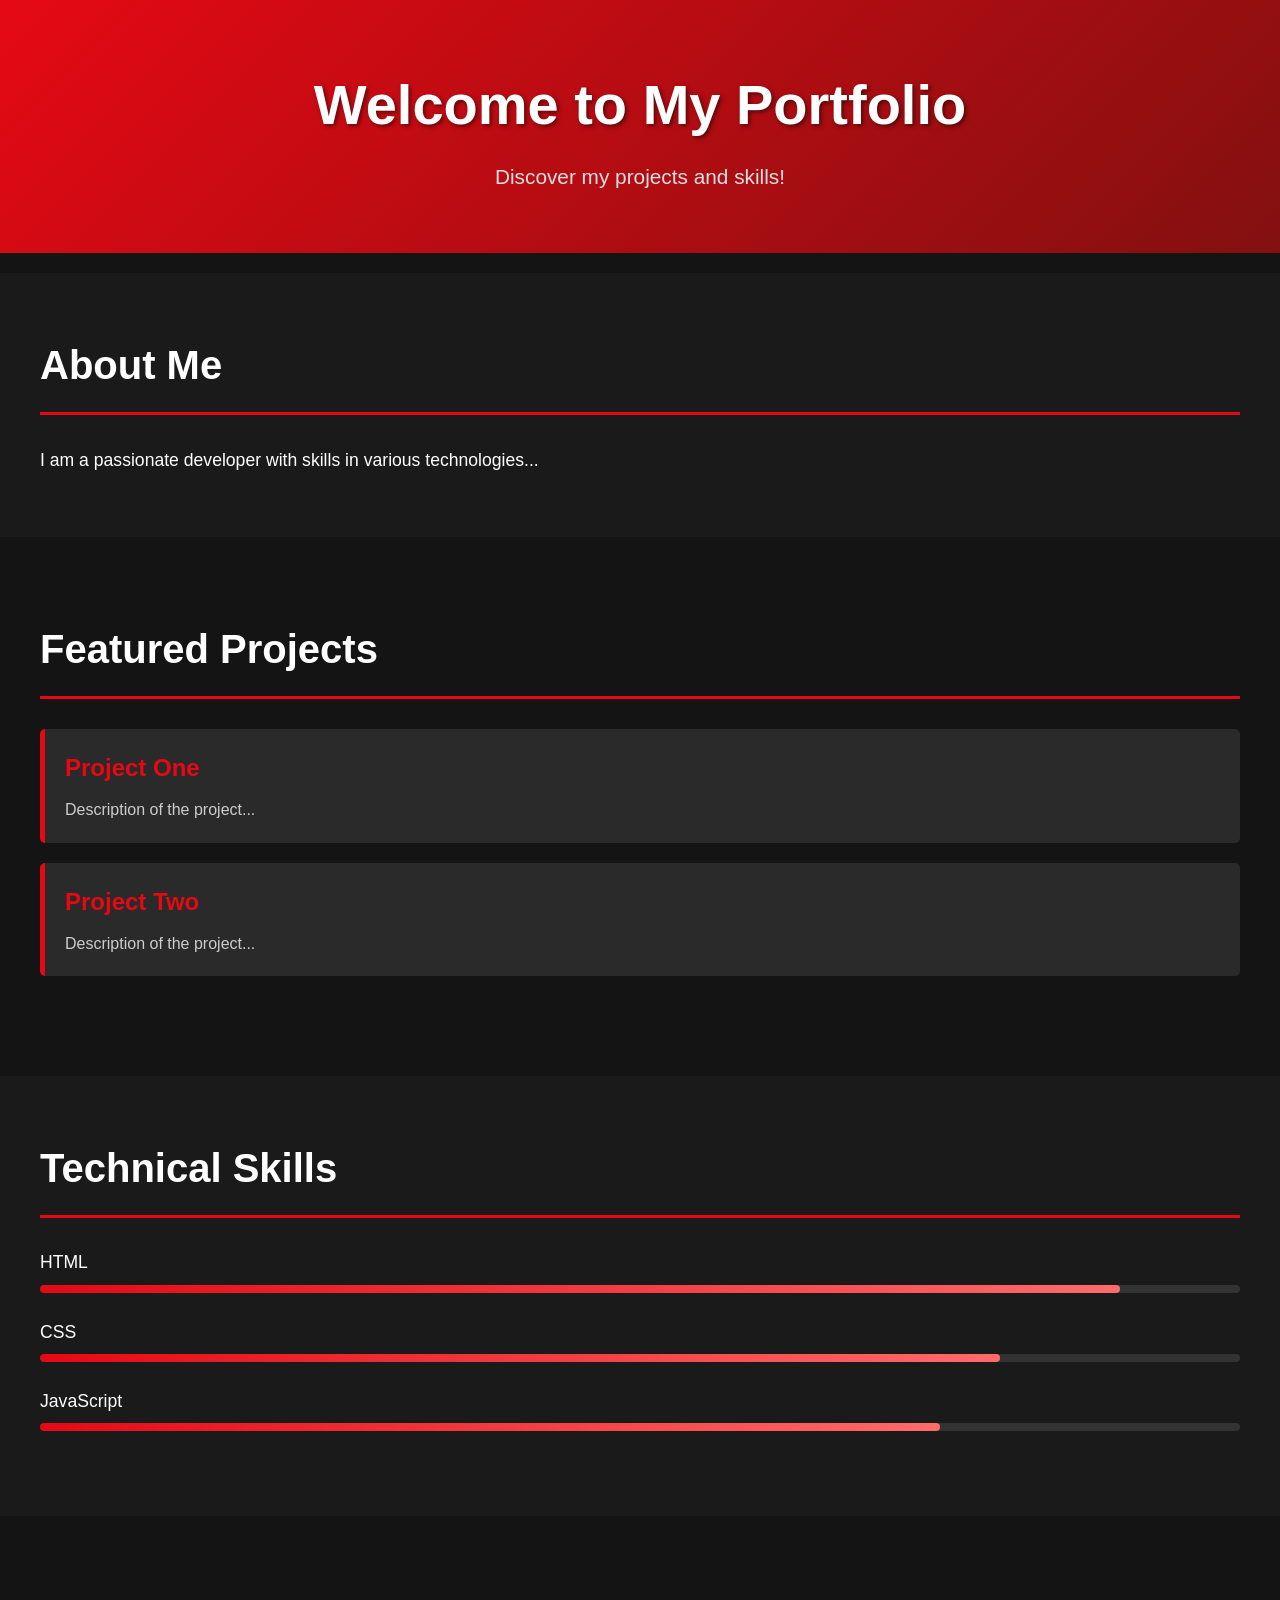
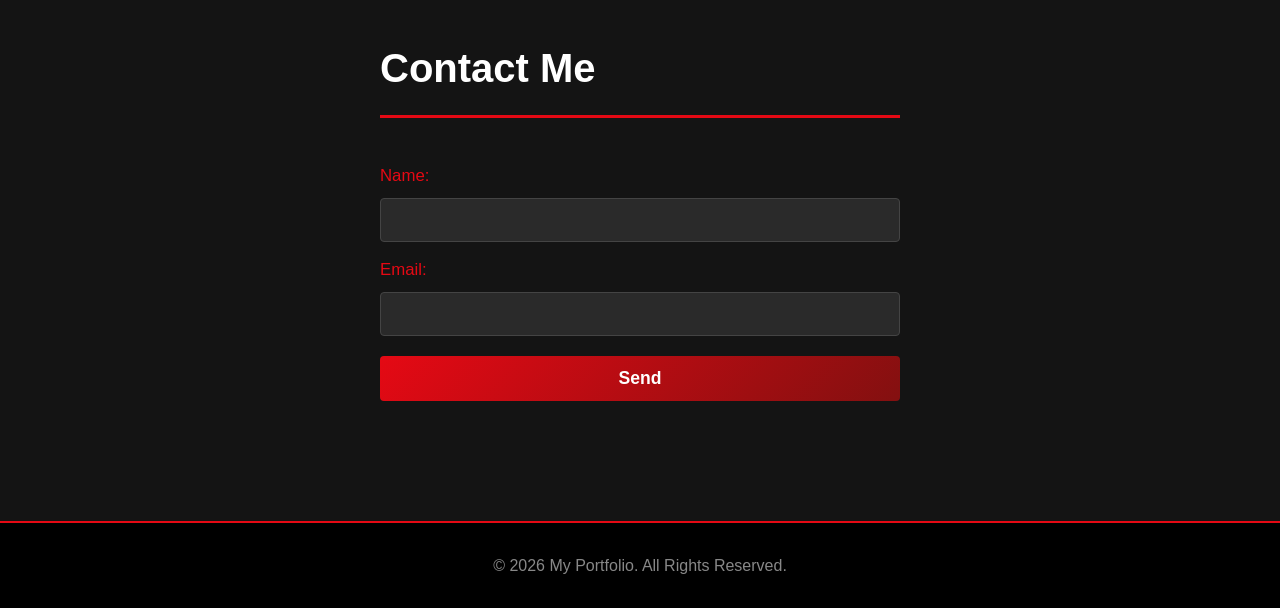
<file: index.html>
<!DOCTYPE html>
<html lang="en">
<head>
    <meta charset="UTF-8">
    <meta name="viewport" content="width=device-width, initial-scale=1.0">
    <title>My Netflix-style Portfolio</title>
    <link rel="stylesheet" href="styles.css">
</head>
<body>
    <header>
        <div class="hero">
            <h1>Welcome to My Portfolio</h1>
            <p>Discover my projects and skills!</p>
        </div>
    </header>

    <section id="about">
        <h2>About Me</h2>
        <p>I am a passionate developer with skills in various technologies...</p>
    </section>

    <section id="projects">
        <h2>Featured Projects</h2>
        <div class="project">
            <h3>Project One</h3>
            <p>Description of the project...</p>
        </div>
        <div class="project">
            <h3>Project Two</h3>
            <p>Description of the project...</p>
        </div>
        <!-- Add more projects as needed -->
    </section>

    <section id="skills">
        <h2>Technical Skills</h2>
        <div class="skill">
            <p>HTML</p>
            <div class="progress-bar"><div class="progress" style="width: 90%;"></div></div>
        </div>
        <div class="skill">
            <p>CSS</p>
            <div class="progress-bar"><div class="progress" style="width: 80%;"></div></div>
        </div>
        <div class="skill">
            <p>JavaScript</p>
            <div class="progress-bar"><div class="progress" style="width: 75%;"></div></div>
        </div>
        <!-- Add more skills as needed -->
    </section>

    <section id="contact">
        <h2>Contact Me</h2>
        <form>
            <label for="name">Name:</label>
            <input type="text" id="name" name="name" required>
            <label for="email">Email:</label>
            <input type="email" id="email" name="email" required>
            <button type="submit">Send</button>
        </form>
    </section>

    <footer>
        <p>© 2026 My Portfolio. All Rights Reserved.</p>
    </footer>
</body>
</html>
</file>
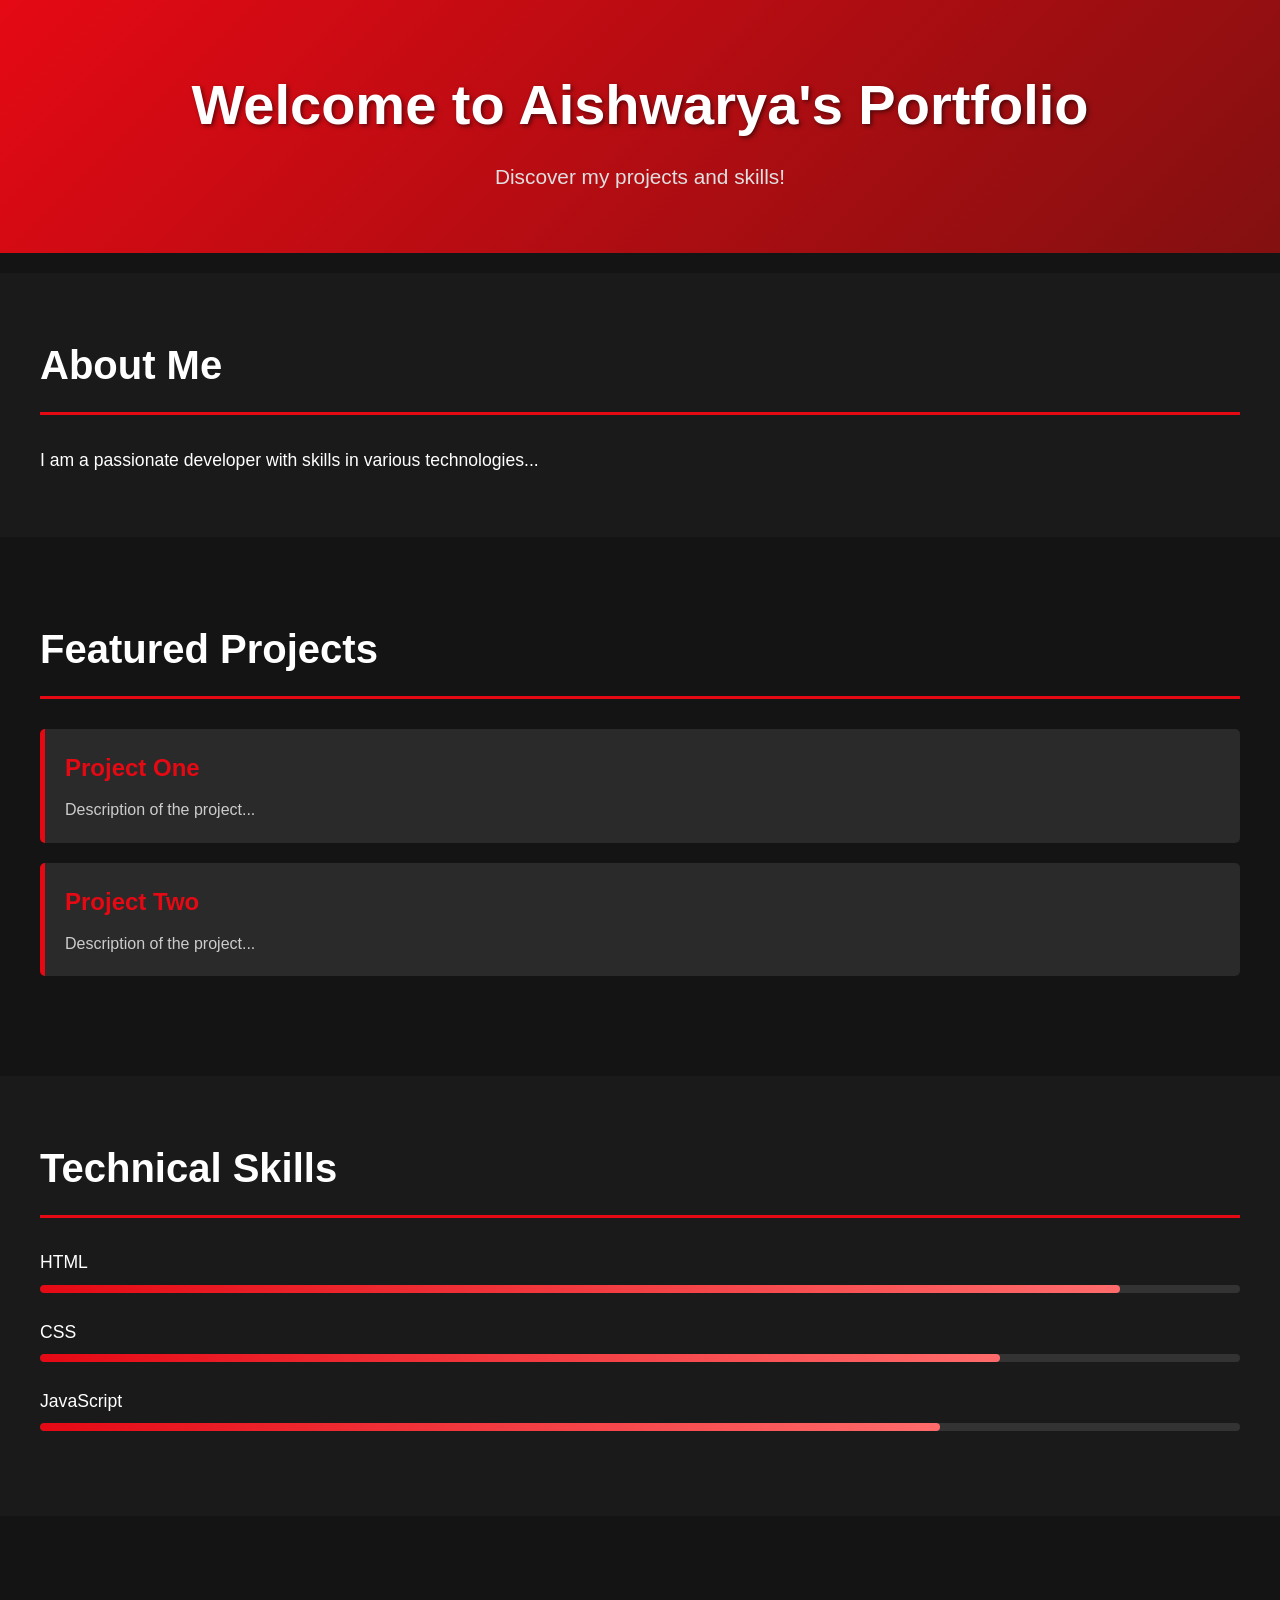
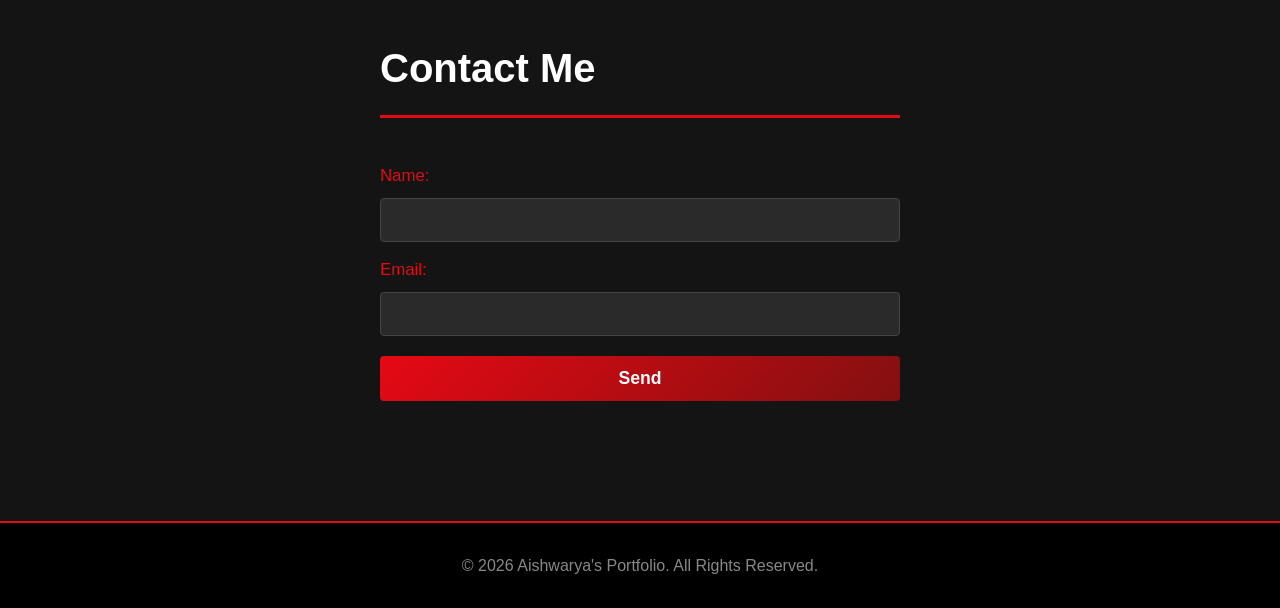
<file: Aishxhire.html>
<!DOCTYPE html>
<html lang="en">
<head>
    <meta charset="UTF-8">
    <meta name="viewport" content="width=device-width, initial-scale=1.0">
    <title>Aishwarya's Portfolio</title>
    <style>
        * {
            margin: 0;
            padding: 0;
            box-sizing: border-box;
        }

        body {
            font-family: 'Segoe UI', Tahoma, Geneva, Verdana, sans-serif;
            background-color: #141414;
            color: #fff;
            line-height: 1.6;
        }

        /* Header & Hero */
        header {
            background: linear-gradient(135deg, #e50914 0%, #831010 100%);
            padding: 60px 20px;
            text-align: center;
        }

        .hero h1 {
            font-size: 3.5rem;
            margin-bottom: 10px;
            text-shadow: 2px 2px 4px rgba(0, 0, 0, 0.5);
        }

        .hero p {
            font-size: 1.3rem;
            color: #e0e0e0;
        }

        /* Sections */
        section {
            padding: 60px 40px;
            margin: 20px 0;
        }

        section h2 {
            font-size: 2.5rem;
            margin-bottom: 30px;
            border-bottom: 3px solid #e50914;
            padding-bottom: 15px;
        }

        /* About Section */
        #about {
            background-color: #1a1a1a;
        }

        #about p {
            font-size: 1.1rem;
            line-height: 1.8;
            max-width: 800px;
        }

        /* Projects Section */
        #projects {
            background-color: #141414;
        }

        .project {
            background-color: #2a2a2a;
            padding: 20px;
            margin-bottom: 20px;
            border-left: 5px solid #e50914;
            border-radius: 5px;
            transition: transform 0.3s ease, box-shadow 0.3s ease;
        }

        .project:hover {
            transform: translateY(-10px);
            box-shadow: 0 8px 20px rgba(229, 9, 20, 0.3);
        }

        .project h3 {
            color: #e50914;
            margin-bottom: 10px;
            font-size: 1.5rem;
        }

        .project p {
            color: #ccc;
        }

        /* Skills Section */
        #skills {
            background-color: #1a1a1a;
        }

        .skill {
            margin-bottom: 25px;
        }

        .skill p {
            font-size: 1.1rem;
            margin-bottom: 8px;
            font-weight: 500;
        }

        .progress-bar {
            background-color: #333;
            height: 8px;
            border-radius: 5px;
            overflow: hidden;
        }

        .progress {
            background: linear-gradient(90deg, #e50914 0%, #ff6b6b 100%);
            height: 100%;
            border-radius: 5px;
            transition: width 0.5s ease;
        }

        /* Contact Section */
        #contact {
            background-color: #141414;
            max-width: 600px;
            margin: 60px auto;
        }

        form {
            display: flex;
            flex-direction: column;
        }

        label {
            margin-top: 15px;
            font-size: 1.05rem;
            color: #e50914;
            font-weight: 500;
        }

        input {
            padding: 12px;
            margin-top: 8px;
            border: 1px solid #444;
            background-color: #2a2a2a;
            color: #fff;
            border-radius: 4px;
            font-size: 1rem;
            transition: border-color 0.3s ease;
        }

        input:focus {
            outline: none;
            border-color: #e50914;
            box-shadow: 0 0 5px rgba(229, 9, 20, 0.5);
        }

        button {
            padding: 12px;
            margin-top: 20px;
            background: linear-gradient(135deg, #e50914 0%, #831010 100%);
            color: #fff;
            border: none;
            border-radius: 4px;
            font-size: 1.1rem;
            font-weight: 600;
            cursor: pointer;
            transition: transform 0.3s ease, box-shadow 0.3s ease;
        }

        button:hover {
            transform: scale(1.05);
            box-shadow: 0 5px 15px rgba(229, 9, 20, 0.4);
        }

        button:active {
            transform: scale(0.98);
        }

        /* Footer */
        footer {
            background-color: #000;
            text-align: center;
            padding: 30px;
            border-top: 2px solid #e50914;
            color: #888;
        }

        /* Responsive Design */
        @media (max-width: 768px) {
            .hero h1 {
                font-size: 2.5rem;
            }

            .hero p {
                font-size: 1rem;
            }

            section {
                padding: 40px 20px;
            }

            section h2 {
                font-size: 1.8rem;
            }

            form {
                gap: 10px;
            }
        }
    </style>
</head>
<body>
    <header>
        <div class="hero">
            <h1>Welcome to Aishwarya's Portfolio</h1>
            <p>Discover my projects and skills!</p>
        </div>
    </header>

    <section id="about">
        <h2>About Me</h2>
        <p>I am a passionate developer with skills in various technologies...</p>
    </section>

    <section id="projects">
        <h2>Featured Projects</h2>
        <div class="project">
            <h3>Project One</h3>
            <p>Description of the project...</p>
        </div>
        <div class="project">
            <h3>Project Two</h3>
            <p>Description of the project...</p>
        </div>
        <!-- Add more projects as needed -->
    </section>

    <section id="skills">
        <h2>Technical Skills</h2>
        <div class="skill">
            <p>HTML</p>
            <div class="progress-bar"><div class="progress" style="width: 90%;"></div></div>
        </div>
        <div class="skill">
            <p>CSS</p>
            <div class="progress-bar"><div class="progress" style="width: 80%;"></div></div>
        </div>
        <div class="skill">
            <p>JavaScript</p>
            <div class="progress-bar"><div class="progress" style="width: 75%;"></div></div>
        </div>
        <!-- Add more skills as needed -->
    </section>

    <section id="contact">
        <h2>Contact Me</h2>
        <form>
            <label for="name">Name:</label>
            <input type="text" id="name" name="name" required>
            <label for="email">Email:</label>
            <input type="email" id="email" name="email" required>
            <button type="submit">Send</button>
        </form>
    </section>

    <footer>
        <p>© 2026 Aishwarya's Portfolio. All Rights Reserved.</p>
    </footer>
</body>
</html>
</file>
<file: styles.css>
* {
    margin: 0;
    padding: 0;
    box-sizing: border-box;
}

body {
    font-family: 'Segoe UI', Tahoma, Geneva, Verdana, sans-serif;
    background-color: #141414;
    color: #fff;
    line-height: 1.6;
}

/* Header & Hero */
header {
    background: linear-gradient(135deg, #e50914 0%, #831010 100%);
    padding: 60px 20px;
    text-align: center;
}

.hero h1 {
    font-size: 3.5rem;
    margin-bottom: 10px;
    text-shadow: 2px 2px 4px rgba(0, 0, 0, 0.5);
}

.hero p {
    font-size: 1.3rem;
    color: #e0e0e0;
}

/* Sections */
section {
    padding: 60px 40px;
    margin: 20px 0;
}

section h2 {
    font-size: 2.5rem;
    margin-bottom: 30px;
    border-bottom: 3px solid #e50914;
    padding-bottom: 15px;
}

/* About Section */
#about {
    background-color: #1a1a1a;
}

#about p {
    font-size: 1.1rem;
    line-height: 1.8;
    max-width: 800px;
}

/* Projects Section */
#projects {
    background-color: #141414;
}

.project {
    background-color: #2a2a2a;
    padding: 20px;
    margin-bottom: 20px;
    border-left: 5px solid #e50914;
    border-radius: 5px;
    transition: transform 0.3s ease, box-shadow 0.3s ease;
}

.project:hover {
    transform: translateY(-10px);
    box-shadow: 0 8px 20px rgba(229, 9, 20, 0.3);
}

.project h3 {
    color: #e50914;
    margin-bottom: 10px;
    font-size: 1.5rem;
}

.project p {
    color: #ccc;
}

/* Skills Section */
#skills {
    background-color: #1a1a1a;
}

.skill {
    margin-bottom: 25px;
}

.skill p {
    font-size: 1.1rem;
    margin-bottom: 8px;
    font-weight: 500;
}

.progress-bar {
    background-color: #333;
    height: 8px;
    border-radius: 5px;
    overflow: hidden;
}

.progress {
    background: linear-gradient(90deg, #e50914 0%, #ff6b6b 100%);
    height: 100%;
    border-radius: 5px;
    transition: width 0.5s ease;
}

/* Contact Section */
#contact {
    background-color: #141414;
    max-width: 600px;
    margin: 60px auto;
}

form {
    display: flex;
    flex-direction: column;
}

label {
    margin-top: 15px;
    font-size: 1.05rem;
    color: #e50914;
    font-weight: 500;
}

input {
    padding: 12px;
    margin-top: 8px;
    border: 1px solid #444;
    background-color: #2a2a2a;
    color: #fff;
    border-radius: 4px;
    font-size: 1rem;
    transition: border-color 0.3s ease;
}

input:focus {
    outline: none;
    border-color: #e50914;
    box-shadow: 0 0 5px rgba(229, 9, 20, 0.5);
}

button {
    padding: 12px;
    margin-top: 20px;
    background: linear-gradient(135deg, #e50914 0%, #831010 100%);
    color: #fff;
    border: none;
    border-radius: 4px;
    font-size: 1.1rem;
    font-weight: 600;
    cursor: pointer;
    transition: transform 0.3s ease, box-shadow 0.3s ease;
}

button:hover {
    transform: scale(1.05);
    box-shadow: 0 5px 15px rgba(229, 9, 20, 0.4);
}

button:active {
    transform: scale(0.98);
}

/* Footer */
footer {
    background-color: #000;
    text-align: center;
    padding: 30px;
    border-top: 2px solid #e50914;
    color: #888;
}

/* Responsive Design */
@media (max-width: 768px) {
    .hero h1 {
        font-size: 2.5rem;
    }

    .hero p {
        font-size: 1rem;
    }

    section {
        padding: 40px 20px;
    }

    section h2 {
        font-size: 1.8rem;
    }

    form {
        gap: 10px;
    }
}
</file>
